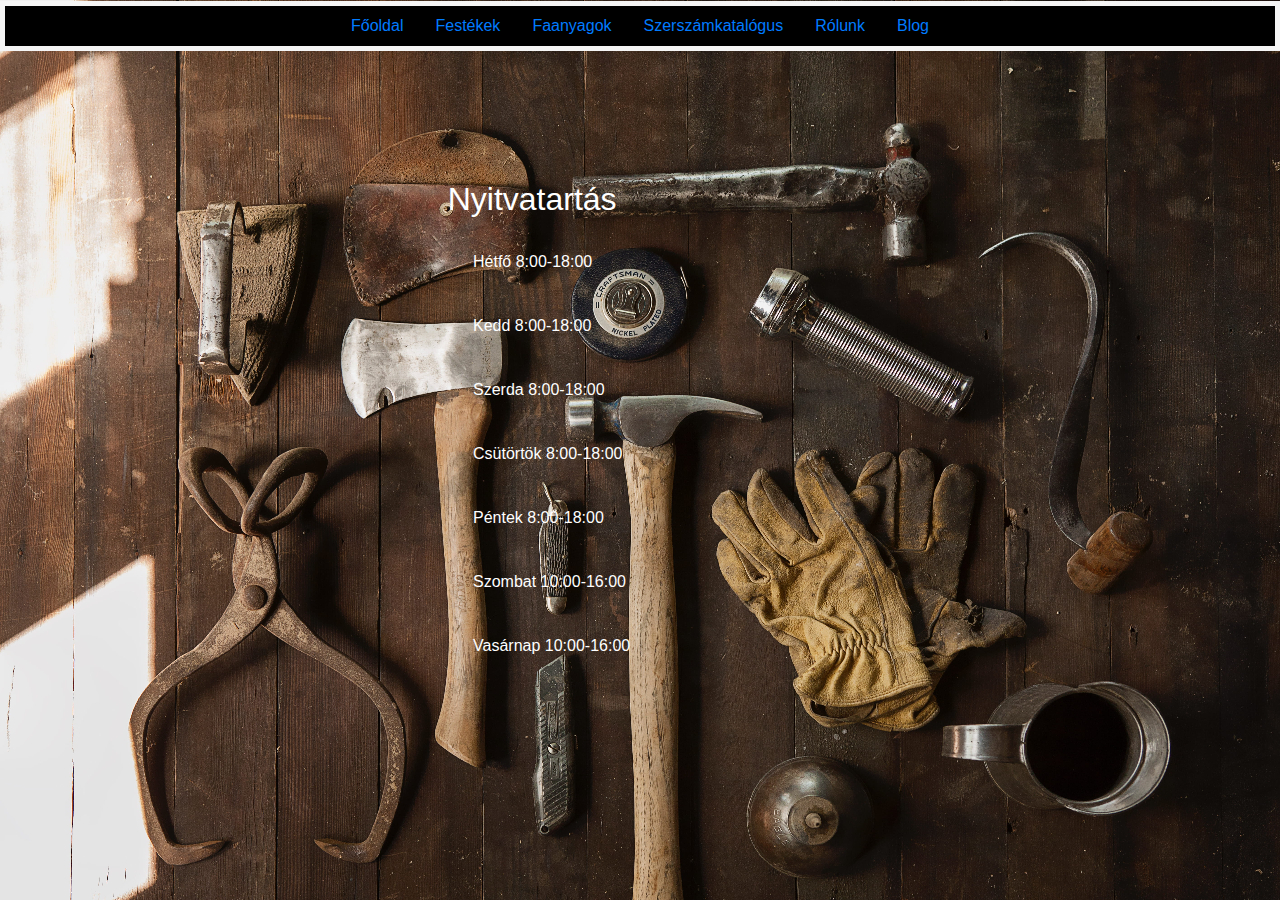
<file: index.html>
<!DOCTYPE html>
<html lang="hu">
<head>
    <meta charset="UTF-8">
    <meta http-equiv="X-UA-Compatible" content="IE=edge">
    <meta name="viewport" content="width=device-width, initial-scale=1.0">
    <link rel="stylesheet" href="bootstrap.min.css">
    <link rel="stylesheet" href="Főoldal.css">
    <title>Főoldal</title>
</head>

<body>


  <ul class="nav justify-content-center">
    <li class="nav-item"><a class="nav-link" href="bükk.html">Főoldal</a></li>
    <li class="nav-item"><a class="nav-link" href="Festekek.html">Festékek</a></li>
    <li class="nav-item"><a class="nav-link" href="faanyagok.html">Faanyagok</a></li>
    <li class="nav-item"><a class="nav-link" href="Szerszamkatalogus.html">Szerszámkatalógus</a></li>
    <li class="nav-item"><a class="nav-link" href="Rólunk.html">Rólunk</a></li>
    <li class="nav-item"><a class="nav-link" href="blog.html">Blog</a></li>
</ul>

<h1 class="Bükk" style="text-align:center">Üdvözlünk az oldalunkon</h1>
<div>
<h2>Nyitvatartás</h2>
<br>
<p>Hétfő 8:00-18:00</p>
<br>
<p>Kedd 8:00-18:00</p>
<br>
<p>Szerda 8:00-18:00</p>
<br>
<p>Csütörtök 8:00-18:00</p>
<br>
<p>Péntek 8:00-18:00</p>
<br>
<p>Szombat 10:00-16:00</p>
<br>
<p>Vasárnap 10:00-16:00</p>

</div>
<br>
<br>




</body>
</html>
</file>
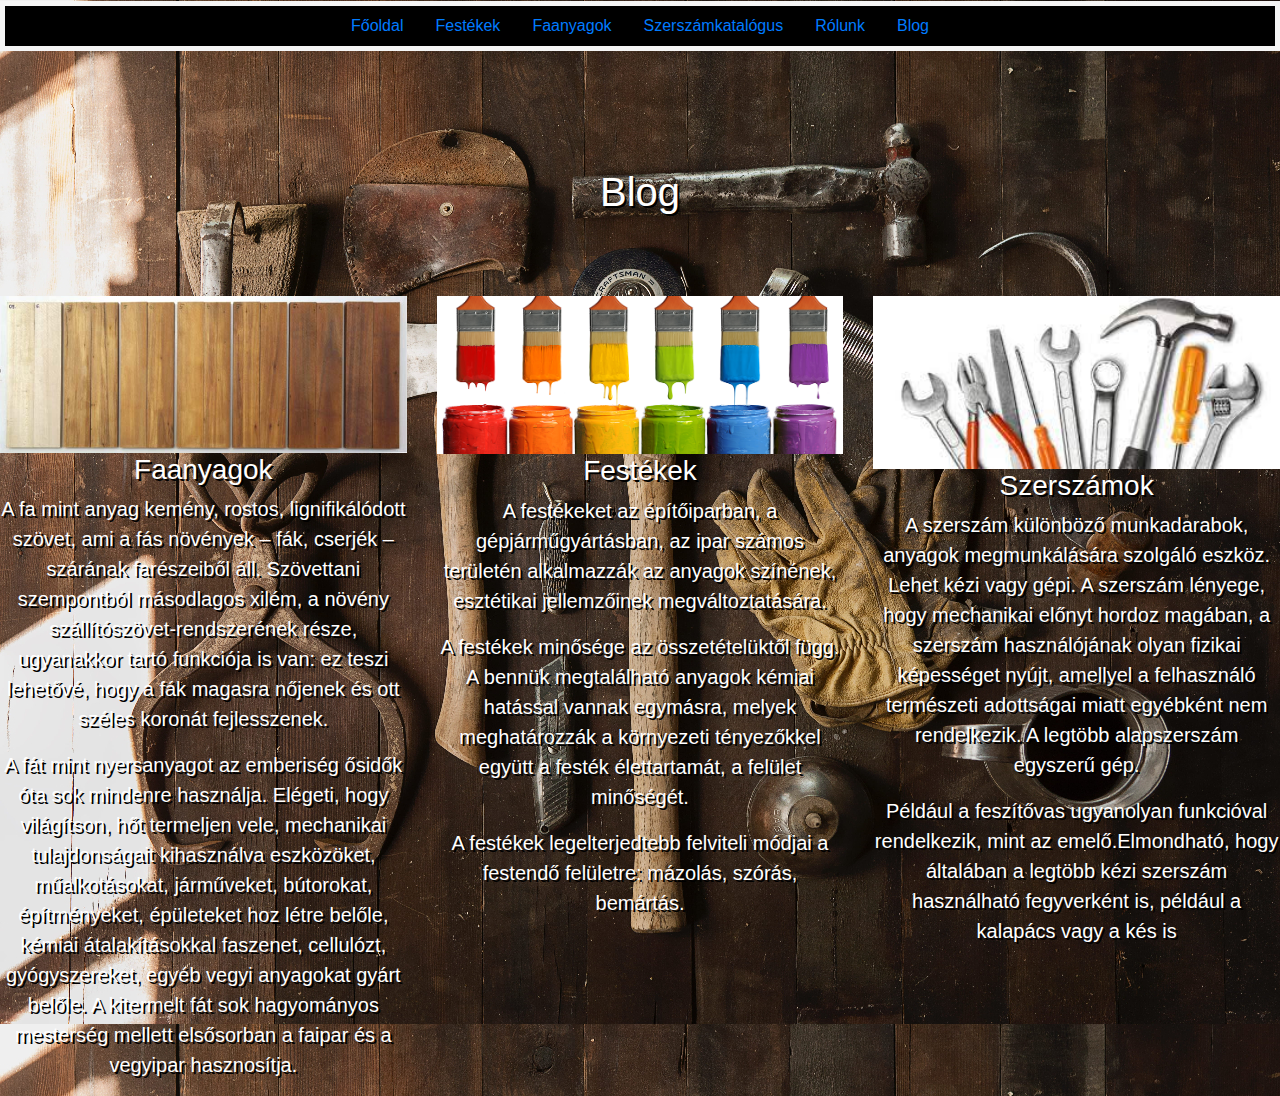
<file: blog.html>
<!DOCTYPE html>
<html lang="hu">
<head>
    <meta charset="UTF-8">
    <meta http-equiv="X-UA-Compatible" content="IE=edge">
    <meta name="viewport" content="width=device-width, initial-scale=1.0">
    <link rel="stylesheet" href="blog.css">
    <link rel="stylesheet" href="bootstrap.min.css">
    <title>Blog</title>
</head>
<body>

    <ul class="nav justify-content-center">
        <li class="nav-item"><a class="nav-link" href="index.html">Főoldal</a></li>
        <li class="nav-item"><a class="nav-link" href="Festekek.html">Festékek</a></li>
        <li class="nav-item"><a class="nav-link" href="faanyagok.html">Faanyagok</a></li>
        <li class="nav-item"><a class="nav-link" href="Szerszamkatalogus.html">Szerszámkatalógus</a></li>
        <li class="nav-item"><a class="nav-link" href="Rólunk.html">Rólunk</a></li>
        <li class="nav-item"><a class="nav-link" href="blog.html">Blog</a></li>
    </ul>
    <br>
    <br>
    <br>
    <br>
    <br>
    <br>
    <br>
    <div class="tartalom">
        <h1>Blog</h1>
        <br>
        <br>
        <br>
        
        
        <div class="row tortenet">
            <div class="col-xl-4 col-lg-4 col-md-4 col-sm-4 col-xs-4">
                <img src="blogfaanyagok.jpg" alt="blogfaanyagok">
                <h3>Faanyagok</h3>
                <p>A fa mint anyag kemény, rostos, lignifikálódott szövet, ami a fás növények – fák, cserjék – szárának farészeiből áll. Szövettani szempontból másodlagos xilém, a növény szállítószövet-rendszerének része, ugyanakkor tartó funkciója is van: ez teszi lehetővé, hogy a fák magasra nőjenek és ott széles koronát fejlesszenek.</p>

                <p>A fát mint nyersanyagot az emberiség ősidők óta sok mindenre használja. Elégeti, hogy világítson, hőt termeljen vele, mechanikai tulajdonságait kihasználva eszközöket, műalkotásokat, járműveket, bútorokat, építményeket, épületeket hoz létre belőle, kémiai átalakításokkal faszenet, cellulózt, gyógyszereket, egyéb vegyi anyagokat gyárt belőle. A kitermelt fát sok hagyományos mesterség mellett elsősorban a faipar és a vegyipar hasznosítja.</p>
            </div>
            <div class="col-xl-4 col-lg-4 col-md-4 col-sm-4 col-xs-4">
                <img src="blogfestékek.png" alt="blogfestékek">
                <h3>Festékek</h3>
                <p>A festékeket az építőiparban, a gépjárműgyártásban, az ipar számos területén alkalmazzák az anyagok színének, esztétikai jellemzőinek megváltoztatására.</p>
                
                <p>A festékek minősége az összetételüktől függ.  A bennük megtalálható anyagok kémiai hatással vannak egymásra, melyek meghatározzák a környezeti tényezőkkel együtt a festék élettartamát, a felület minőségét.</p>

                <p>A festékek legelterjedtebb felviteli módjai a festendő felületre: mázolás, szórás, bemártás.</p>
            </div>
            <div class="col-xl-4 col-lg-4 col-md-4 col-sm-4 col-xs-4">
                <img src="blogszerszámok.jpg" alt="blogszerszámok">
                <h3>Szerszámok</h3>
                <p>A szerszám különböző munkadarabok, anyagok megmunkálására szolgáló eszköz. Lehet kézi vagy gépi. A szerszám lényege, hogy mechanikai előnyt hordoz magában, a szerszám használójának olyan fizikai képességet nyújt, amellyel a felhasználó természeti adottságai miatt egyébként nem rendelkezik. A legtöbb alapszerszám egyszerű gép.</p>
                <p>Például a feszítővas ugyanolyan funkcióval rendelkezik, mint az emelő.Elmondható, hogy általában a legtöbb kézi szerszám használható fegyverként is, például a kalapács vagy a kés is</p>
            </div>
        </div>
    </div>
</body>
</html>
</file>
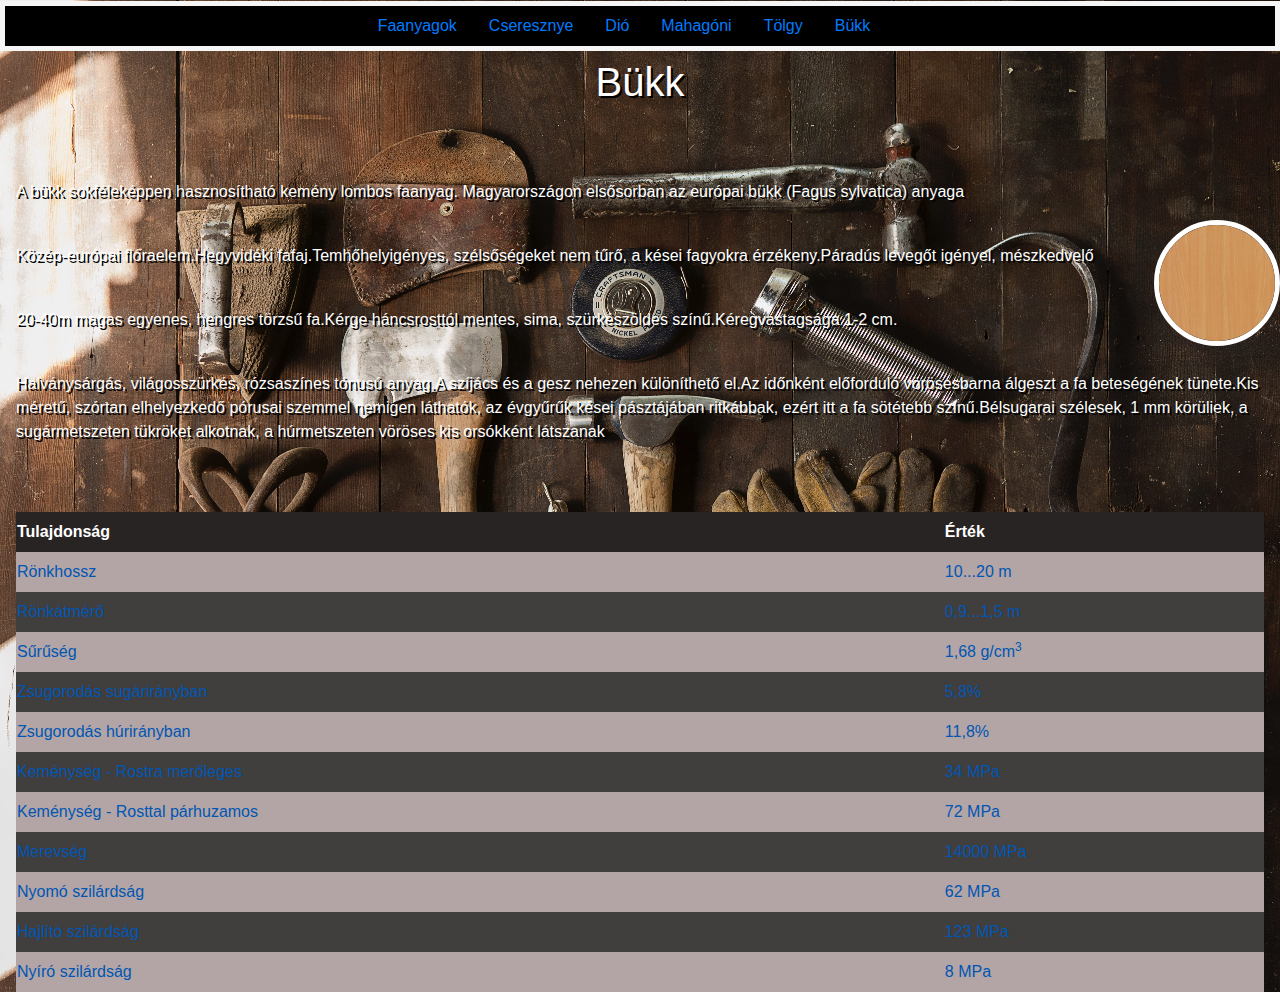
<file: bükk.html>
<!DOCTYPE html>
<html lang="hu">
<head>
    <meta charset="UTF-8">
    <meta http-equiv="X-UA-Compatible" content="IE=edge">
    <meta name="viewport" content="width=device-width, initial-scale=1.0">
    <link rel="stylesheet" href="bootstrap.min.css">
    <link rel="stylesheet" href="Főldal_css.css">
    <title>Főoldal</title>
</head>

<body>


    <ul class="nav justify-content-center">
        <li class="nav-item"><a class="nav-link" href="faanyagok.html">Faanyagok</a></li>
        <li class="nav-item"><a class="nav-link" href="cseresznye.html">Cseresznye</a></li>
        <li class="nav-item"><a class="nav-link" href="dió.html">Dió</a></li>
        <li class="nav-item"><a class="nav-link" href="Mahagóni.html">Mahagóni</a></li>
        <li class="nav-item"><a class="nav-link" href="Tölgy.html">Tölgy</a></li>
        <li class="nav-item"><a class="nav-link" href="bükk.html">Bükk</li>
    </ul>

<h1 class="Bükk" style="text-align:center">Bükk</h1>
<div>
<p>A bükk sokféleképpen hasznosítható kemény lombos faanyag. Magyarországon elsősorban az európai bükk (Fagus sylvatica) anyaga</p>
<img class="bükkfa" src="fa/bükk.jpg" alt="bükk" title="bükk" style="float: right;" width="10%" >
<br>
<p>Közép-európai flóraelem.Hegyvidéki fafaj.Temhőhelyigényes, szélsőségeket nem tűrő, a kései fagyokra érzékeny.Páradús levegőt igényel, mészkedvelő</p>
<br>
<p>20-40m magas egyenes, hengres törzsű fa.Kérge háncsrosttól mentes, sima, szürkészöldes színű.Kéregvastagsága 1-2 cm.</p>
<br>
<p>Halványsárgás, világosszürkés, rózsaszínes tónusú anyag.A szíjács és a gesz nehezen különíthető el.Az időnként előforduló vörösesbarna álgeszt a fa beteségének tünete.Kis méretű, szórtan elhelyezkedő pórusai szemmel nemigen láthatók, az évgyűrűk kései pásztájában ritkábbak, ezért itt a fa sötétebb színű.Bélsugarai szélesek, 1 mm körüliek, a sugármetszeten tükröket alkotnak, a húrmetszeten vöröses kis orsókként látszanak</p>
</div>
<br>
<br>


<table class="szoveg">
    <th>Tulajdonság</th>
    <th>Érték</th>
  </tr>
  <tr>
    <td>Rönkhossz</td>
    <td>10...20 m</td>
  </tr>
  <tr class="második">
    <td>Rönkátmérő</td>
    <td>0,9...1,5 m</td>
  </tr>
  <tr>
    <td>Sűrűség</td>
    <td>1,68 g/cm<sup>3</sup></td>
  </tr>
  <tr class="második">
    <td class="második">Zsugorodás sugárirányban</td>
    <td>5,8%</td>
  </tr>
  <tr>
    <td>Zsugorodás húrirányban</td>
    <td>11,8%</td>
  </tr>
  <tr class="második">
    <td class="második">Keménység - Rostra merőleges</td>
    <td>34 MPa</td>
  </tr>
  <tr>
    <td>Keménység - Rosttal párhuzamos</td>
    <td>72 MPa</td>
  </tr>
  <tr class="második">
    <td class="második">Merevség</td>
    <td>14000 MPa</td>
  </tr>
  <tr>
    <td>Nyomó szilárdság</td>
    <td>62 MPa</td>
  </tr>
  <tr class="második">
    <td class="második">Hajlító szilárdság</td>
    <td>123 MPa</td>
  </tr>
  <tr>
    <td>Nyíró szilárdság</td>
    <td>8 MPa</td>
  </div>
</div>
  </tr>
</table>
</div>


</body>
</html>
</file>
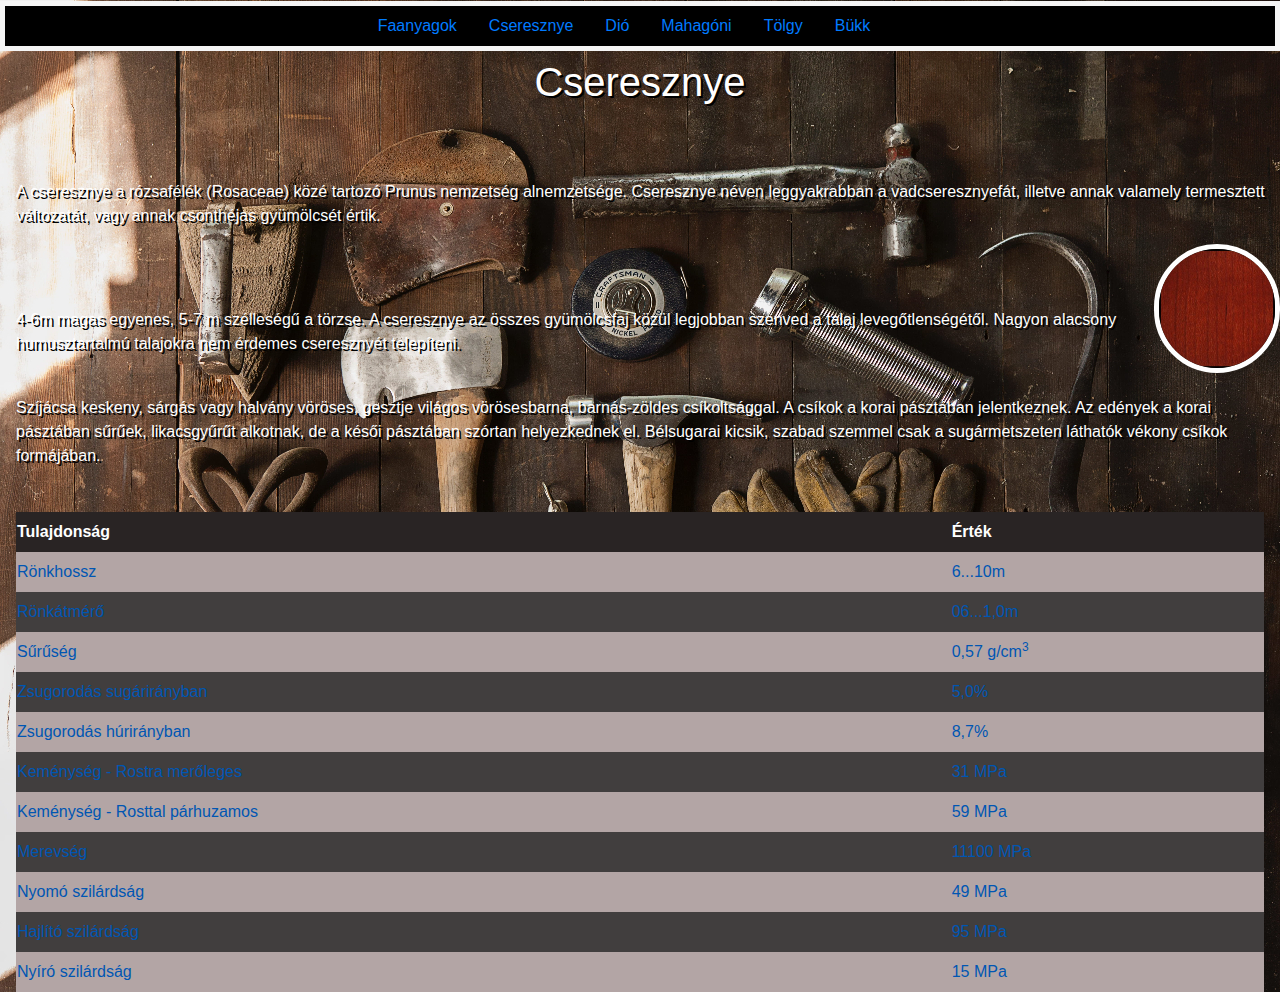
<file: cseresznye.html>
<!DOCTYPE html>
<html lang="hu">
<head>
    <meta charset="UTF-8">
    <meta http-equiv="X-UA-Compatible" content="IE=edge">
    <meta name="viewport" content="width=device-width, initial-scale=1.0">
    <link rel="stylesheet" href="bootstrap.min.css">
    <link rel="stylesheet" href="Főldal_css.css">
    <title>Főoldal</title>
</head>

<body>


  <ul class="nav justify-content-center">
    <li class="nav-item"><a class="nav-link" href="faanyagok.html">Faanyagok</a></li>
    <li class="nav-item"><a class="nav-link" href="cseresznye.html">Cseresznye</a></li>
    <li class="nav-item"><a class="nav-link" href="dió.html">Dió</a></li>
    <li class="nav-item"><a class="nav-link" href="Mahagóni.html">Mahagóni</a></li>
    <li class="nav-item"><a class="nav-link" href="Tölgy.html">Tölgy</a></li>
    <li class="nav-item"><a class="nav-link" href="bükk.html">Bükk</li>
</ul>

<h1 class="Bükk" style="text-align:center">Cseresznye</h1>
<div>
<p>A cseresznye a rózsafélék (Rosaceae) közé tartozó Prunus nemzetség alnemzetsége. Cseresznye néven leggyakrabban a vadcseresznyefát, illetve annak valamely termesztett változatát, vagy annak csonthéjas gyümölcsét értik.</p>
<img class="bükkfa" src="cseresznye.jpg" alt="bükk" title="bükk" style="float: right;" width="10%" >
<br>
<p></p>
<br>
<p>4-6m magas egyenes, 5-7 m szélleségű a törzse. A cseresznye az összes gyümölcsfaj közül legjobban szenved a talaj levegőtlenségétől. Nagyon alacsony humusztartalmú talajokra nem érdemes cseresznyét telepíteni.</p>
<br>
<p>Szíjácsa keskeny, sárgás vagy halvány vöröses, gesztje világos vörösesbarna, barnás-zöldes csíkoltsággal. A csíkok a korai pásztában jelentkeznek. Az edények a korai pásztában sűrűek, likacsgyűrűt alkotnak, de a késői pásztában szórtan helyezkednek el. Bélsugarai kicsik, szabad szemmel csak a sugármetszeten láthatók vékony csíkok formájában.</p>
</div>
<br>
<br>


<table class="szoveg">
    <th>Tulajdonság</th>
    <th>Érték</th>
  </tr>
  <tr>
    <td>Rönkhossz</td>
    <td>6...10m</td>
  </tr>
  <tr class="második">
    <td>Rönkátmérő</td>
    <td>06...1,0m</td>
  </tr>
  <tr>
    <td>Sűrűség</td>
    <td>0,57 g/cm<sup>3</sup></td>
  </tr>
  <tr class="második">
    <td class="második">Zsugorodás sugárirányban</td>
    <td>5,0%</td>
  </tr>
  <tr>
    <td>Zsugorodás húrirányban</td>
    <td>8,7%</td>
  </tr>
  <tr class="második">
    <td class="második">Keménység - Rostra merőleges</td>
    <td>31 MPa</td>
  </tr>
  <tr>
    <td>Keménység - Rosttal párhuzamos</td>
    <td>59 MPa</td>
  </tr>
  <tr class="második">
    <td class="második">Merevség</td>
    <td>11100 MPa</td>
  </tr>
  <tr>
    <td>Nyomó szilárdság</td>
    <td>49 MPa</td>
  </tr>
  <tr class="második">
    <td class="második">Hajlító szilárdság</td>
    <td>95 MPa</td>
  </tr>
  <tr>
    <td>Nyíró szilárdság</td>
    <td>15 MPa</td>
  </div>
</div>
  </tr>
</table>
</div>


</body>
</html>
</file>
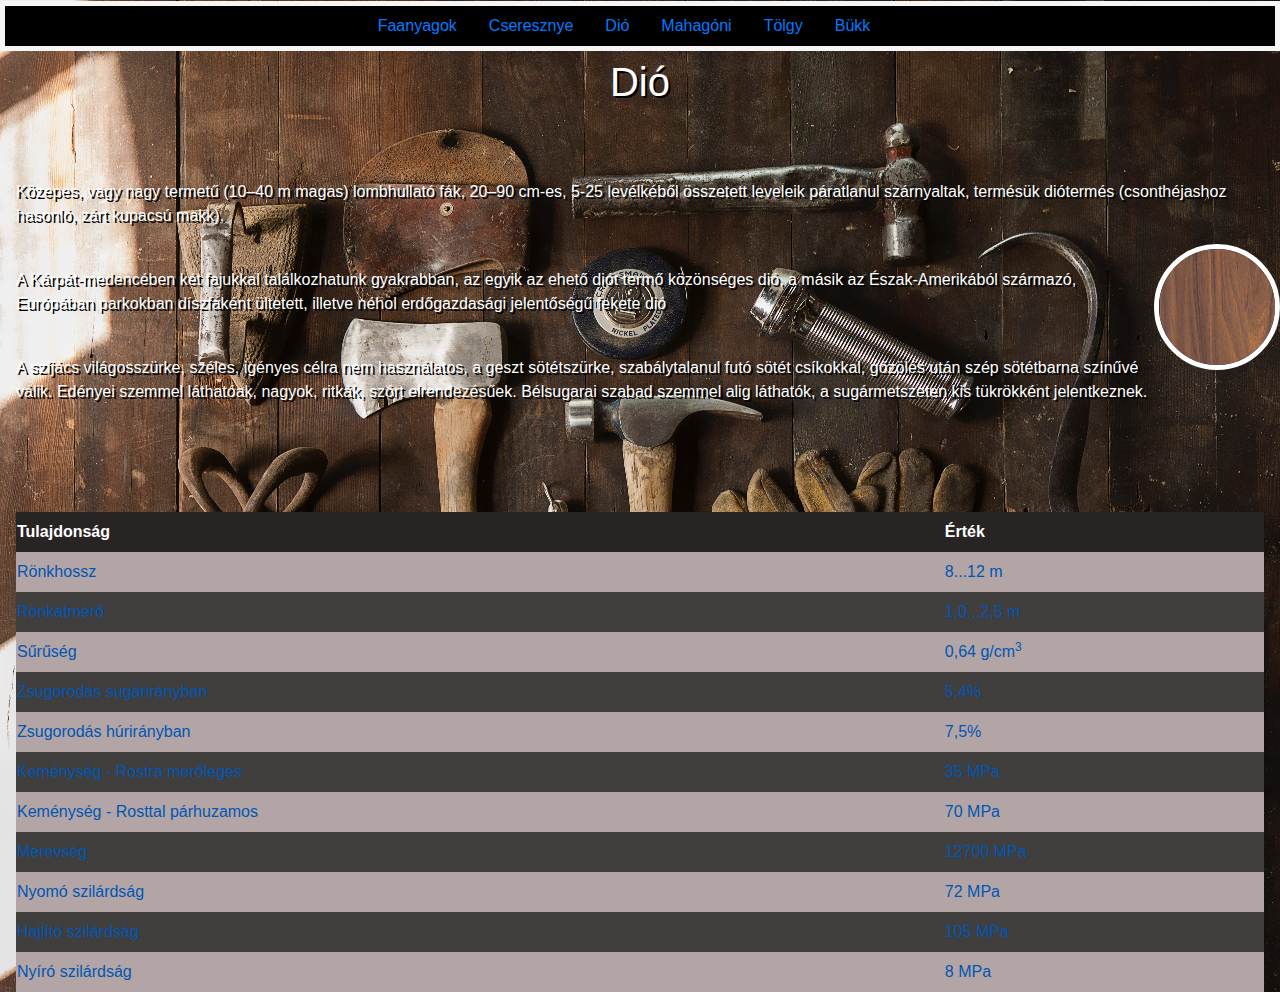
<file: dió.html>
<!DOCTYPE html>
<html lang="hu">
<head>
    <meta charset="UTF-8">
    <meta http-equiv="X-UA-Compatible" content="IE=edge">
    <meta name="viewport" content="width=device-width, initial-scale=1.0">
    <link rel="stylesheet" href="bootstrap.min.css">
    <link rel="stylesheet" href="Főldal_css.css">
    <title>Főoldal</title>
</head>

<body>


  <ul class="nav justify-content-center">
    <li class="nav-item"><a class="nav-link" href="faanyagok.html">Faanyagok</a></li>
    <li class="nav-item"><a class="nav-link" href="cseresznye.html">Cseresznye</a></li>
    <li class="nav-item"><a class="nav-link" href="dió.html">Dió</a></li>
    <li class="nav-item"><a class="nav-link" href="Mahagóni.html">Mahagóni</a></li>
    <li class="nav-item"><a class="nav-link" href="Tölgy.html">Tölgy</a></li>
    <li class="nav-item"><a class="nav-link" href="bükk.html">Bükk</li>
</ul>

<h1 class="Bükk" style="text-align:center">Dió</h1>
<div>
<p>Közepes, vagy nagy termetű (10–40 m magas) lombhullató fák, 20–90 cm-es, 5-25 levélkéből összetett leveleik páratlanul szárnyaltak, termésük diótermés (csonthéjashoz hasonló, zárt kupacsú makk).</p>
<img class="bükkfa" src="dió.jpg" alt="bükk" title="bükk" style="float: right;" width="10%" >
<br>
<p>A Kárpát-medencében két fajukkal találkozhatunk gyakrabban, az egyik az ehető diót termő közönséges dió, a másik az Észak-Amerikából származó, Európában parkokban díszfaként ültetett, illetve néhol erdőgazdasági jelentőségű fekete dió</p>
<br>
<p>A szíjács világosszürke, széles, igényes célra nem használatos, a geszt sötétszürke, szabálytalanul futó sötét csíkokkal, gőzölés után szép sötétbarna színűvé válik. Edényei szemmel láthatóak, nagyok, ritkák, szórt elrendezésűek. Bélsugarai szabad szemmel alig láthatók, a sugármetszeten kis tükrökként jelentkeznek.</p>
</div>
<br>
<br>

<table class="szoveg">
    <th>Tulajdonság</th>
    <th>Érték</th>
  </tr>
  <tr>
    <td>Rönkhossz</td>
    <td>8...12 m</td>
  </tr>
  <tr class="második">
    <td>Rönkátmérő</td>
    <td>1,0...2,5 m</td>
  </tr>
  <tr>
    <td>Sűrűség</td>
    <td>0,64 g/cm<sup>3</sup></td>
  </tr>
  <tr class="második">
    <td class="második">Zsugorodás sugárirányban</td>
    <td>5,4%</td>
  </tr>
  <tr>
    <td>Zsugorodás húrirányban</td>
    <td>7,5%</td>
  </tr>
  <tr class="második">
    <td class="második">Keménység - Rostra merőleges</td>
    <td>35 MPa</td>
  </tr>
  <tr>
    <td>Keménység - Rosttal párhuzamos</td>
    <td>70 MPa</td>
  </tr>
  <tr class="második">
    <td class="második">Merevség</td>
    <td>12700 MPa</td>
  </tr>
  <tr>
    <td>Nyomó szilárdság</td>
    <td>72 MPa</td>
  </tr>
  <tr class="második">
    <td class="második">Hajlító szilárdság</td>
    <td>105 MPa</td>
  </tr>
  <tr>
    <td>Nyíró szilárdság</td>
    <td>8 MPa</td>
  </div>
</div>
  </tr>
</table>
</div>


</body>
</html>
</file>
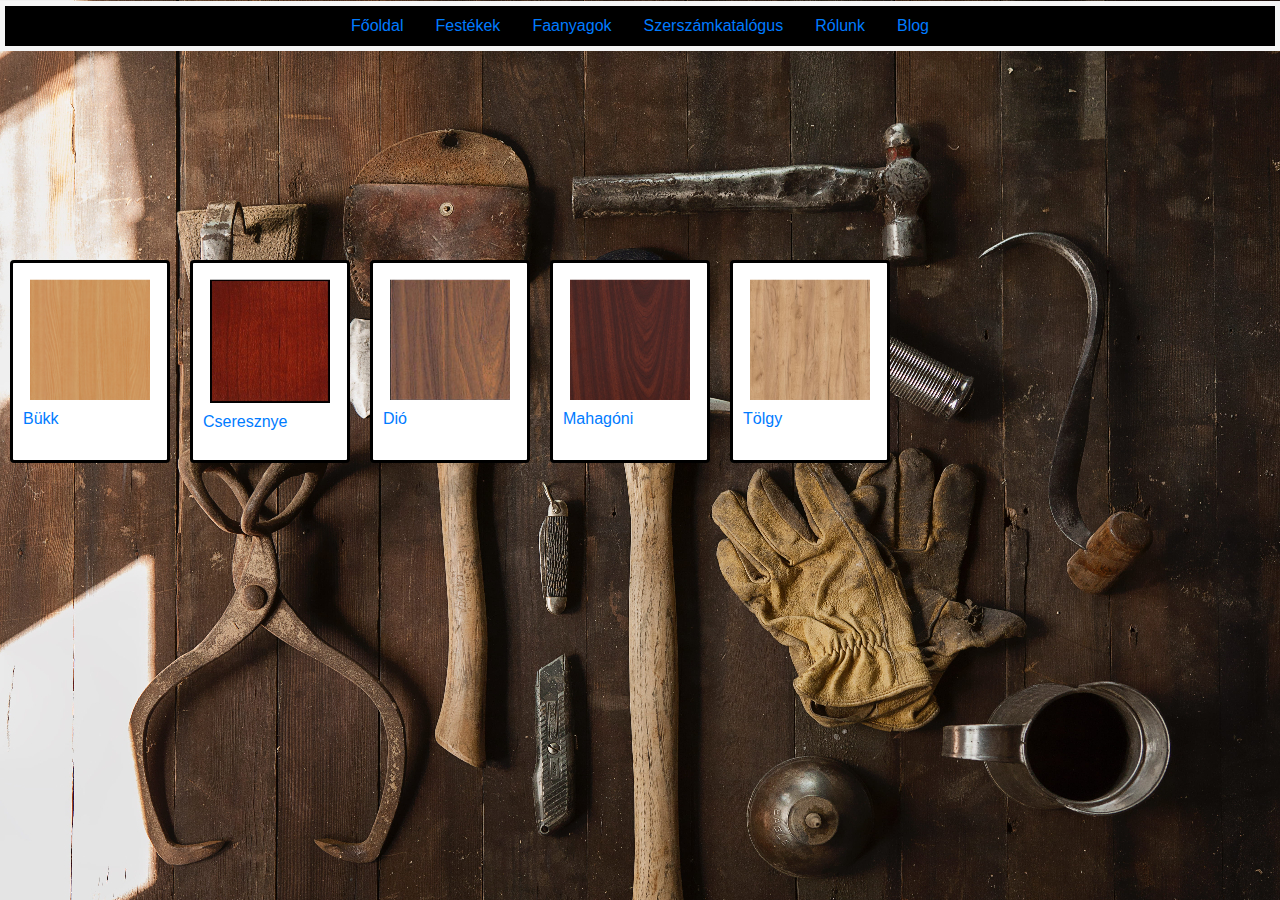
<file: faanyagok.html>
<!DOCTYPE html>
<html lang="hu">
<head>
    <meta charset="UTF-8">
    <meta http-equiv="X-UA-Compatible" content="IE=edge">
    <meta name="viewport" content="width=device-width, initial-scale=1.0">
    <link rel="stylesheet" href="bootstrap.min.css">
    <link rel="stylesheet" href="faanyagok.css">
    <title>Faanyagok</title>
</head>
<body>
    
    <ul class="nav justify-content-center">
        <li class="nav-item"><a class="nav-link" href="index.html">Főoldal</a></li>
        <li class="nav-item"><a class="nav-link" href="Festekek.html">Festékek</a></li>
        <li class="nav-item"><a class="nav-link" href="faanyagok.html">Faanyagok</a></li>
        <li class="nav-item"><a class="nav-link" href="Szerszamkatalogus.html">Szerszámkatalógus</a></li>
        <li class="nav-item"><a class="nav-link" href="Rólunk.html">Rólunk</a></li>
        <li class="nav-item"><a class="nav-link" href="blog.html">Blog</a></li>
    </ul>
    <br>
    <br>
    <br>
    <br>
    <main class="container">
        <article class="row">
            <div  class="card" style="width: 10rem;" >
                <img  class="card-img-top" class="elso" src="fa/bükk.jpg" alt="bükkfa">
                <p class="egy"><a href="bükk.html">Bükk</a></p>
            </div>
            <div  class="card" style="width: 10rem;" >
                <img  class="card-img-top" class="masodik" src="cseresznye.jpg" alt="cseresznye">
                <p class="ketto"><a href="cseresznye.html">Cseresznye</a></p>
            </div>
            <div  class="card" style="width: 10rem;" >
                <img  class="card-img-top" class="harmadik" src="dió.jpg" alt="dió">
                <p class="harom"><a href="dió.html">Dió</a></p>
            </div>
            <div  class="card" style="width: 10rem;" > 
                <img  class="card-img-top" class="negyedik" src="mahagóni.jpg" alt="mahagóni">
                <p class="negy"><a href="Mahagóni.html">Mahagóni</a></p>
            </div>  
            <div  class="card" style="width: 10rem;" >
                <img  class="card-img-top" class="ötödik" src="tölgy.jpg" alt="tölgy">
                <p class="ot"><a href="Tölgy.html">Tölgy</a></p>
            </div>
    
    </article>
    </main>
    

</body>
</html>
</file>
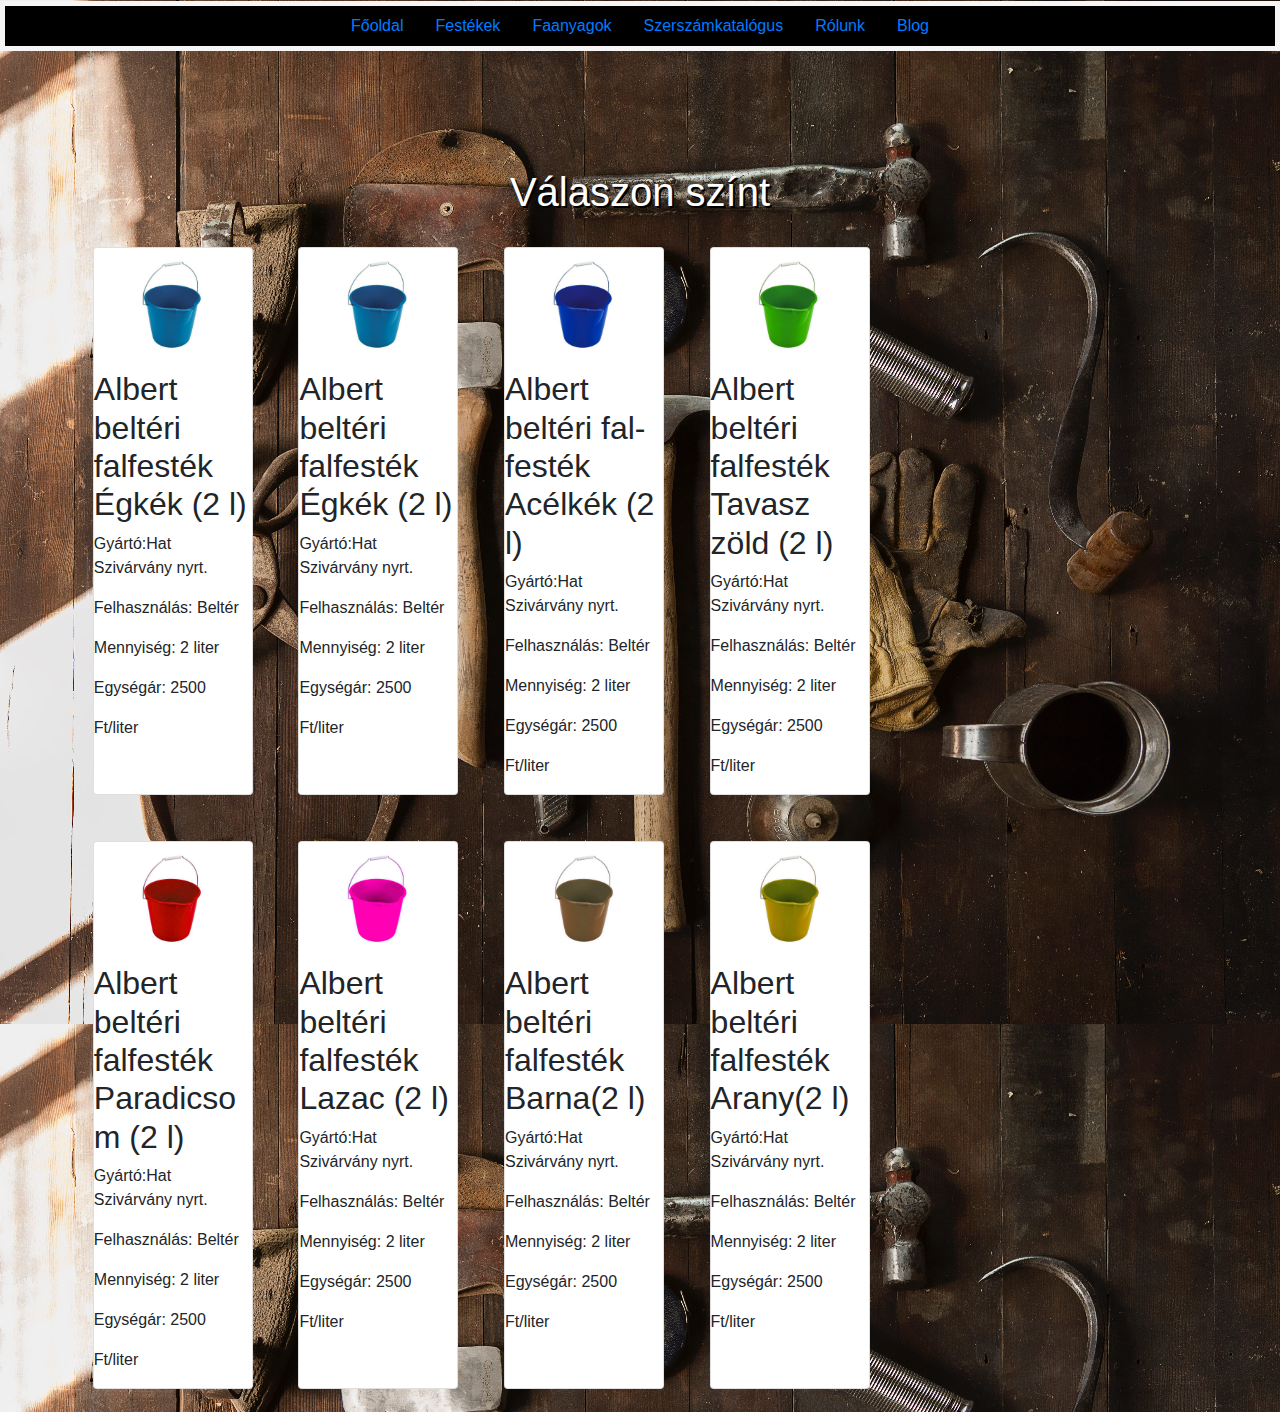
<file: Festekek.html>
<!DOCTYPE html>
<html lang="hu">
<head>
    <meta charset="UTF-8">
    <meta http-equiv="X-UA-Compatible" content="IE=edge">
    <meta name="viewport" content="width=device-width, initial-scale=1.0">
    <link rel="stylesheet" href="bootstrap.min.css">
    <link rel="stylesheet" href="festekek.css">
    <title>Festékek</title>
</head>
<body>

    <ul class="nav justify-content-center">
        <li class="nav-item"><a class="nav-link" href="index.html">Főoldal</a></li>
        <li class="nav-item"><a class="nav-link" href="Festekek.html">Festékek</a></li>
        <li class="nav-item"><a class="nav-link" href="faanyagok.html">Faanyagok</a></li>
        <li class="nav-item"><a class="nav-link" href="Szerszamkatalogus.html">Szerszámkatalógus</a></li>
        <li class="nav-item"><a class="nav-link" href="Rólunk.html">Rólunk</a></li>
        <li class="nav-item"><a class="nav-link" href="blog.html">Blog</a></li>
    </ul>
    <br>
    <br>
    <br>
    <br>
    <br>
    <br>
    <br>
    <h1>Válaszon színt</h1>
<main class="container">
    <article class="row">     
    <div class="card" style="width: 10rem;" class="egy">
        <img class="card-img-top" src="fa/égkék.jpg" alt="égkék" >
        <h2> Albert beltéri 
            <br>
            falfesték Égkék (2 l)</h2>
        <p>Gyártó:Hat Szivárvány nyrt.</p>
        <p>Felhasználás: Beltér</p>
        <p>Mennyiség: 2 liter</p>
        <p>Egységár: 2500</p>
        <p>Ft/liter</p>
   </div>
   <div class="card" style="width: 10rem;" class="ketto">
       <img class="card-img-top" src="fa/égkék.jpg" alt="égkék">
        <h2> Albert beltéri 
            <br>
            falfesték Égkék (2 l)</h2>
        <p>Gyártó:Hat Szivárvány nyrt.</p>
        <p>Felhasználás: Beltér</p>
        <p>Mennyiség: 2 liter</p>
        <p>Egységár: 2500</p>
        <p>Ft/liter</p>
    </div>  
    <div class="card" style="width: 10rem;" class="harom">
        <img class="card-img-top" src="fa/acélkék.jpg" alt="acélkék">
        <h2> Albert beltéri fal-
            <br>
            festék Acélkék (2 l)</h2>
        <p>Gyártó:Hat Szivárvány nyrt.</p>
        <p>Felhasználás: Beltér</p>
        <p>Mennyiség: 2 liter</p>
        <p>Egységár: 2500</p>
        <p>Ft/liter</p>
    </div>  
    <div class="card" style="width: 10rem;" class="negy">
        <img class="card-img-top" src="fa/tavasz.jpg" alt="tavasz">
        <h2> Albert beltéri 
            <br>
            falfesték Tavasz zöld (2 l)</h2>
        <p>Gyártó:Hat Szivárvány nyrt.</p>
        <p>Felhasználás: Beltér</p>
        <p>Mennyiség: 2 liter</p>
        <p>Egységár: 2500</p>
        <p>Ft/liter</p>
    </div>
</article>    
</main>
<main class="container">
    <article class="row">    
    <div class="card" style="width: 10rem;" class="egy">
        <img class="card-img-top" src="fa/paradicsom.jpg" alt="paradicsom">
        <h2> Albert beltéri falfesték 
            <br>
           Paradicsom (2 l)</h2>
        <p>Gyártó:Hat Szivárvány nyrt.</p>
        <p>Felhasználás: Beltér</p>
        <p>Mennyiség: 2 liter</p>
        <p>Egységár: 2500</p>
        <p>Ft/liter</p>
    </div>  
    <div class="card" style="width: 10rem;" class="ketto">
        <img class="card-img-top" src="fa/lazac.jpg" alt="lazac">
        <h2> Albert beltéri 
            <br>
            falfesték Lazac (2 l)</h2>
        <p>Gyártó:Hat Szivárvány nyrt.</p>
        <p>Felhasználás: Beltér</p>
        <p>Mennyiség: 2 liter</p>
        <p>Egységár: 2500</p>
        <p>Ft/liter</p>
    </div>  
    <div class="card" style="width: 10rem;" class="harom">
        <img class="card-img-top" src="fa/barna.jpg" alt="barna">
        <h2> Albert beltéri 
            <br>
            falfesték Barna(2 l)</h2>
        <p>Gyártó:Hat Szivárvány nyrt.</p>
        <p>Felhasználás: Beltér</p>
        <p>Mennyiség: 2 liter</p>
        <p>Egységár: 2500</p>
        <p>Ft/liter</p>
    </div>  
    <div class="card" style="width: 10rem;" class="negy">
        <img class="card-img-top" src="fa/arany.jpg" alt="arany">
        <h2> Albert beltéri 
            <br>
            falfesték Arany(2 l)</h2>
        <p>Gyártó:Hat Szivárvány nyrt.</p>
        <p>Felhasználás: Beltér</p>
        <p>Mennyiség: 2 liter</p>
        <p>Egységár: 2500</p>
        <p>Ft/liter</p>
    </div>  
</article>
</main>





</body>
</html>
</file>
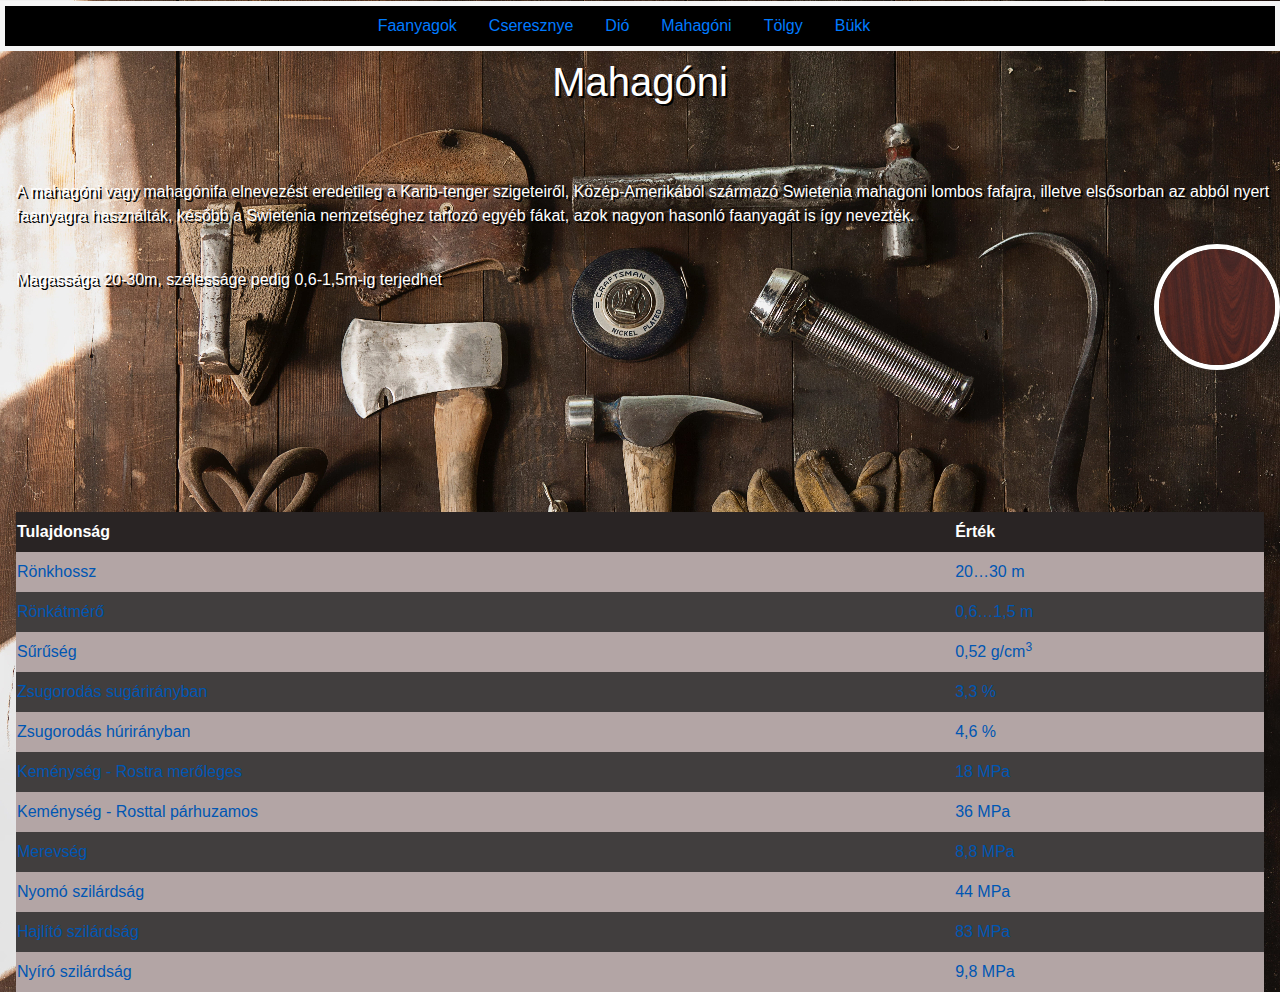
<file: Mahagóni.html>
<!DOCTYPE html>
<html lang="hu">
<head>
    <meta charset="UTF-8">
    <meta http-equiv="X-UA-Compatible" content="IE=edge">
    <meta name="viewport" content="width=device-width, initial-scale=1.0">
    <link rel="stylesheet" href="bootstrap.min.css">
    <link rel="stylesheet" href="Főldal_css.css">
    <title>Főoldal</title>
</head>

<body>


  <ul class="nav justify-content-center">
    <li class="nav-item"><a class="nav-link" href="faanyagok.html">Faanyagok</a></li>
    <li class="nav-item"><a class="nav-link" href="cseresznye.html">Cseresznye</a></li>
    <li class="nav-item"><a class="nav-link" href="dió.html">Dió</a></li>
    <li class="nav-item"><a class="nav-link" href="Mahagóni.html">Mahagóni</a></li>
    <li class="nav-item"><a class="nav-link" href="Tölgy.html">Tölgy</a></li>
    <li class="nav-item"><a class="nav-link" href="bükk.html">Bükk</li>
</ul>

<h1 class="Bükk" style="text-align:center">Mahagóni</h1>
<div>
<p>A mahagóni vagy mahagónifa elnevezést eredetileg a Karib-tenger szigeteiről, Közép-Amerikából származó Swietenia mahagoni lombos fafajra, illetve elsősorban az abból nyert faanyagra használták, később a Swietenia nemzetséghez tartozó egyéb fákat, azok nagyon hasonló faanyagát is így nevezték.</p>
<img class="bükkfa" src="mahagóni.jpg" alt="mahagóni" title="mahagóni" style="float: right;" width="10%" >
<br>
<p>Magassága 20-30m, szélesságe pedig 0,6-1,5m-ig terjedhet</p>
<br>

</div>
<br>
<br>


<table class="szoveg">
    <th>Tulajdonság</th>
    <th>Érték</th>
  </tr>
  <tr>
    <td>Rönkhossz</td>
    <td>20…30 m</td>
  </tr>
  <tr class="második">
    <td>Rönkátmérő</td>
    <td>0,6…1,5 m</td>
  </tr>
  <tr>
    <td>Sűrűség</td>
    <td>0,52 g/cm<sup>3</sup></td>
  </tr>
  <tr class="második">
    <td class="második">Zsugorodás sugárirányban</td>
    <td>3,3 %</td>
  </tr>
  <tr>
    <td>Zsugorodás húrirányban</td>
    <td>4,6 %</td>
  </tr>
  <tr class="második">
    <td class="második">Keménység - Rostra merőleges</td>
    <td>18 MPa</td>
  </tr>
  <tr>
    <td>Keménység - Rosttal párhuzamos</td>
    <td>36 MPa</td>
  </tr>
  <tr class="második">
    <td class="második">Merevség</td>
    <td>8,8 MPa</td>
  </tr>
  <tr>
    <td>Nyomó szilárdság</td>
    <td>44 MPa</td>
  </tr>
  <tr class="második">
    <td class="második">Hajlító szilárdság</td>
    <td>83 MPa</td>
  </tr>
  <tr>
    <td>Nyíró szilárdság</td>
    <td>9,8 MPa</td>
  </div>
</div>
  </tr>
</table>
</div>


</body>
</html>
</file>
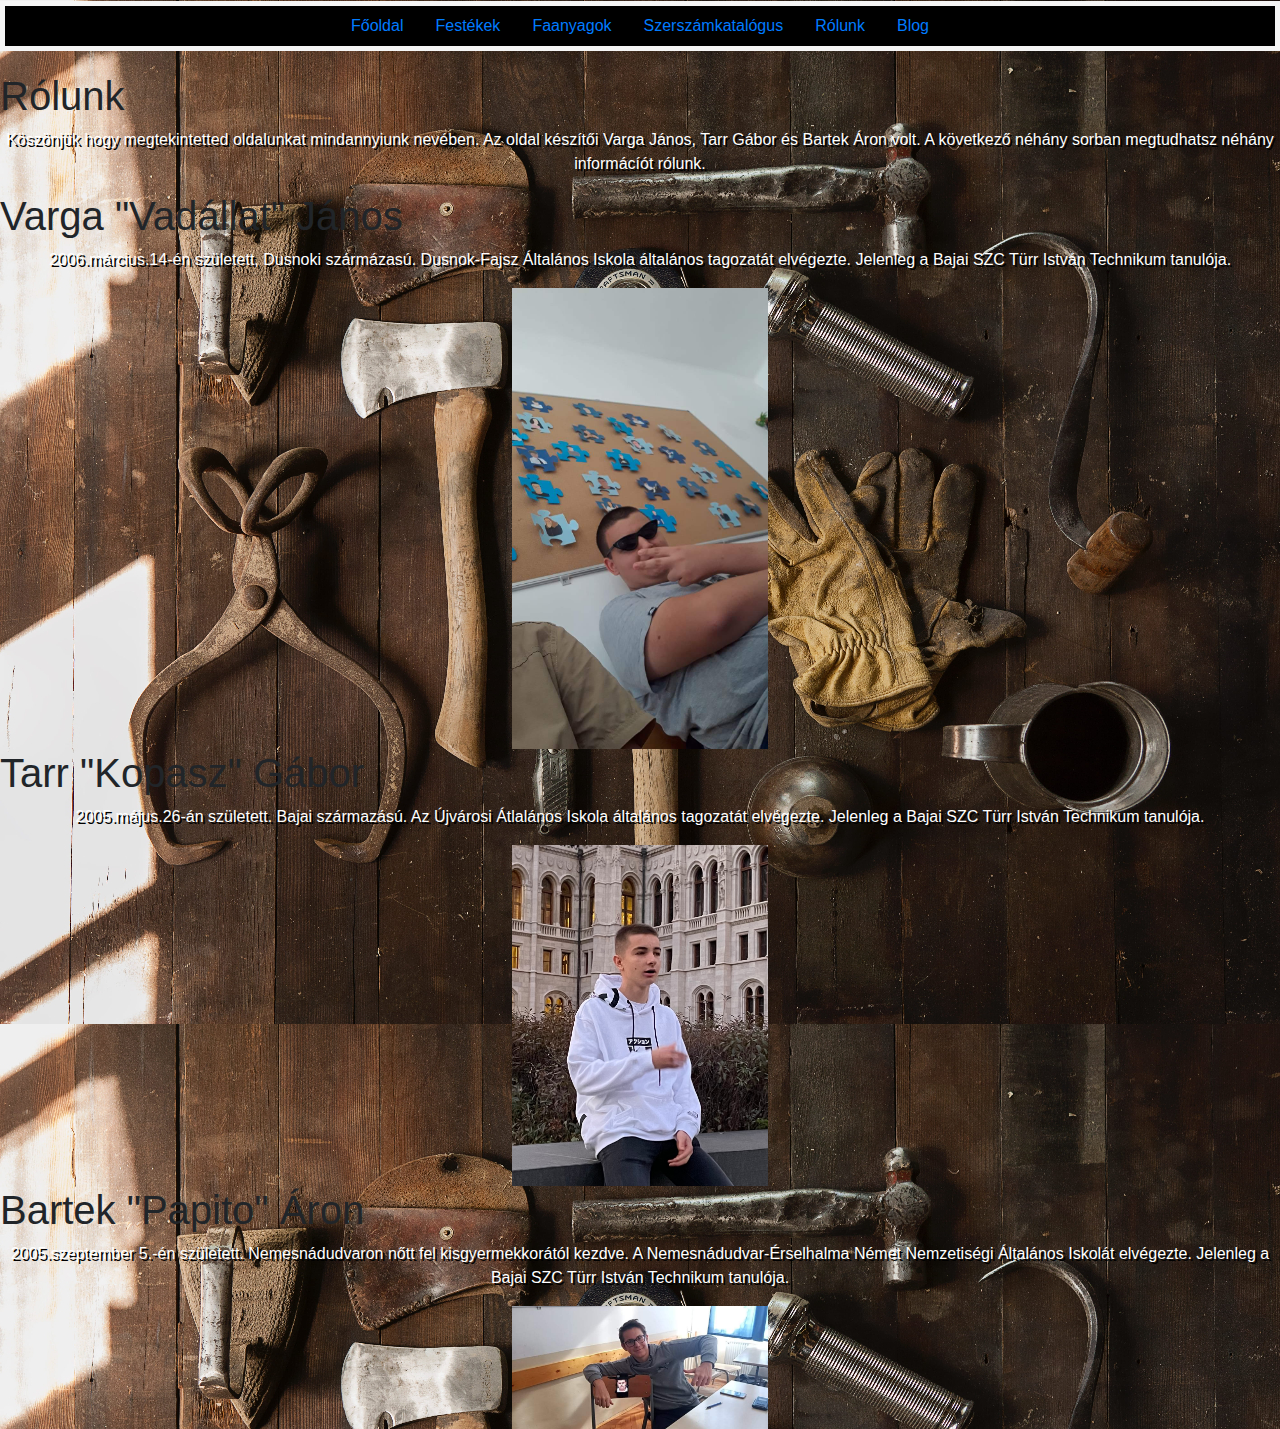
<file: Rólunk.html>
<!DOCTYPE html>
<html lang="hu">
<head>
    <meta charset="UTF-8">
    <meta http-equiv="X-UA-Compatible" content="IE=edge">
    <meta name="viewport" content="width=device-width, initial-scale=1.0">
    <link rel="stylesheet" href="bootstrap.min.css">
    <link rel="stylesheet" href="Rólunk.css">
    <title>Rólunk</title>
</head>
<body>
    <ul class="nav justify-content-center">
        <li class="nav-item"><a class="nav-link" href="index.html">Főoldal</a></li>
        <li class="nav-item"><a class="nav-link" href="Festekek.html">Festékek</a></li>
        <li class="nav-item"><a class="nav-link" href="faanyagok.html">Faanyagok</a></li>
        <li class="nav-item"><a class="nav-link" href="Szerszamkatalogus.html">Szerszámkatalógus</a></li>
        <li class="nav-item"><a class="nav-link" href="Rólunk.html">Rólunk</a></li>
        <li class="nav-item"><a class="nav-link" href="blog.html">Blog</a></li>
    </ul>
    <br>
    <br>
    <br>
    <div>
        <h1>Rólunk</h1>
        <p>Köszönjük hogy megtekintetted oldalunkat mindannyiunk nevében. Az oldal készítői Varga János, Tarr Gábor és Bartek Áron volt. A következő néhány sorban megtudhatsz néhány informácíót rólunk.</p>
    </div>
    <div>
        <h1>Varga "Vadállat" János</h1>
        <p>2006.március.14-én született, Dusnoki szármázasú. Dusnok-Fajsz Általános Iskola általános tagozatát elvégezte. Jelenleg a 
        Bajai SZC Türr István Technikum tanulója. </p>
        <img src="received_157609656462644.jpeg" alt="Jani" class="center1">
    </div>
   
    <div>
        <h1>Tarr "Kopasz" Gábor</h1>
        <p>2005.május.26-án született. Bajai származású. Az Újvárosi Átlalános Iskola általános tagozatát elvégezte. Jelenleg a Bajai SZC Türr István Technikum tanulója.</p>
        <img src="IMG_8498.jpg" alt="Tari" class="center2">
    </div>

    <div>
        <h1>Bartek "Papito" Áron</h1>
        <p>2005.szeptember 5.-én született. Nemesnádudvaron nőtt fel kisgyermekkorától kezdve. A Nemesnádudvar-Érselhalma Német Nemzetiségi Általános Iskolát elvégezte. Jelenleg a Bajai SZC Türr István Technikum tanulója. </p>
        <img src="received_1168709103869508.jpeg" alt="Ári" class="center3">
    </div>
        
</body>
</html>
</file>
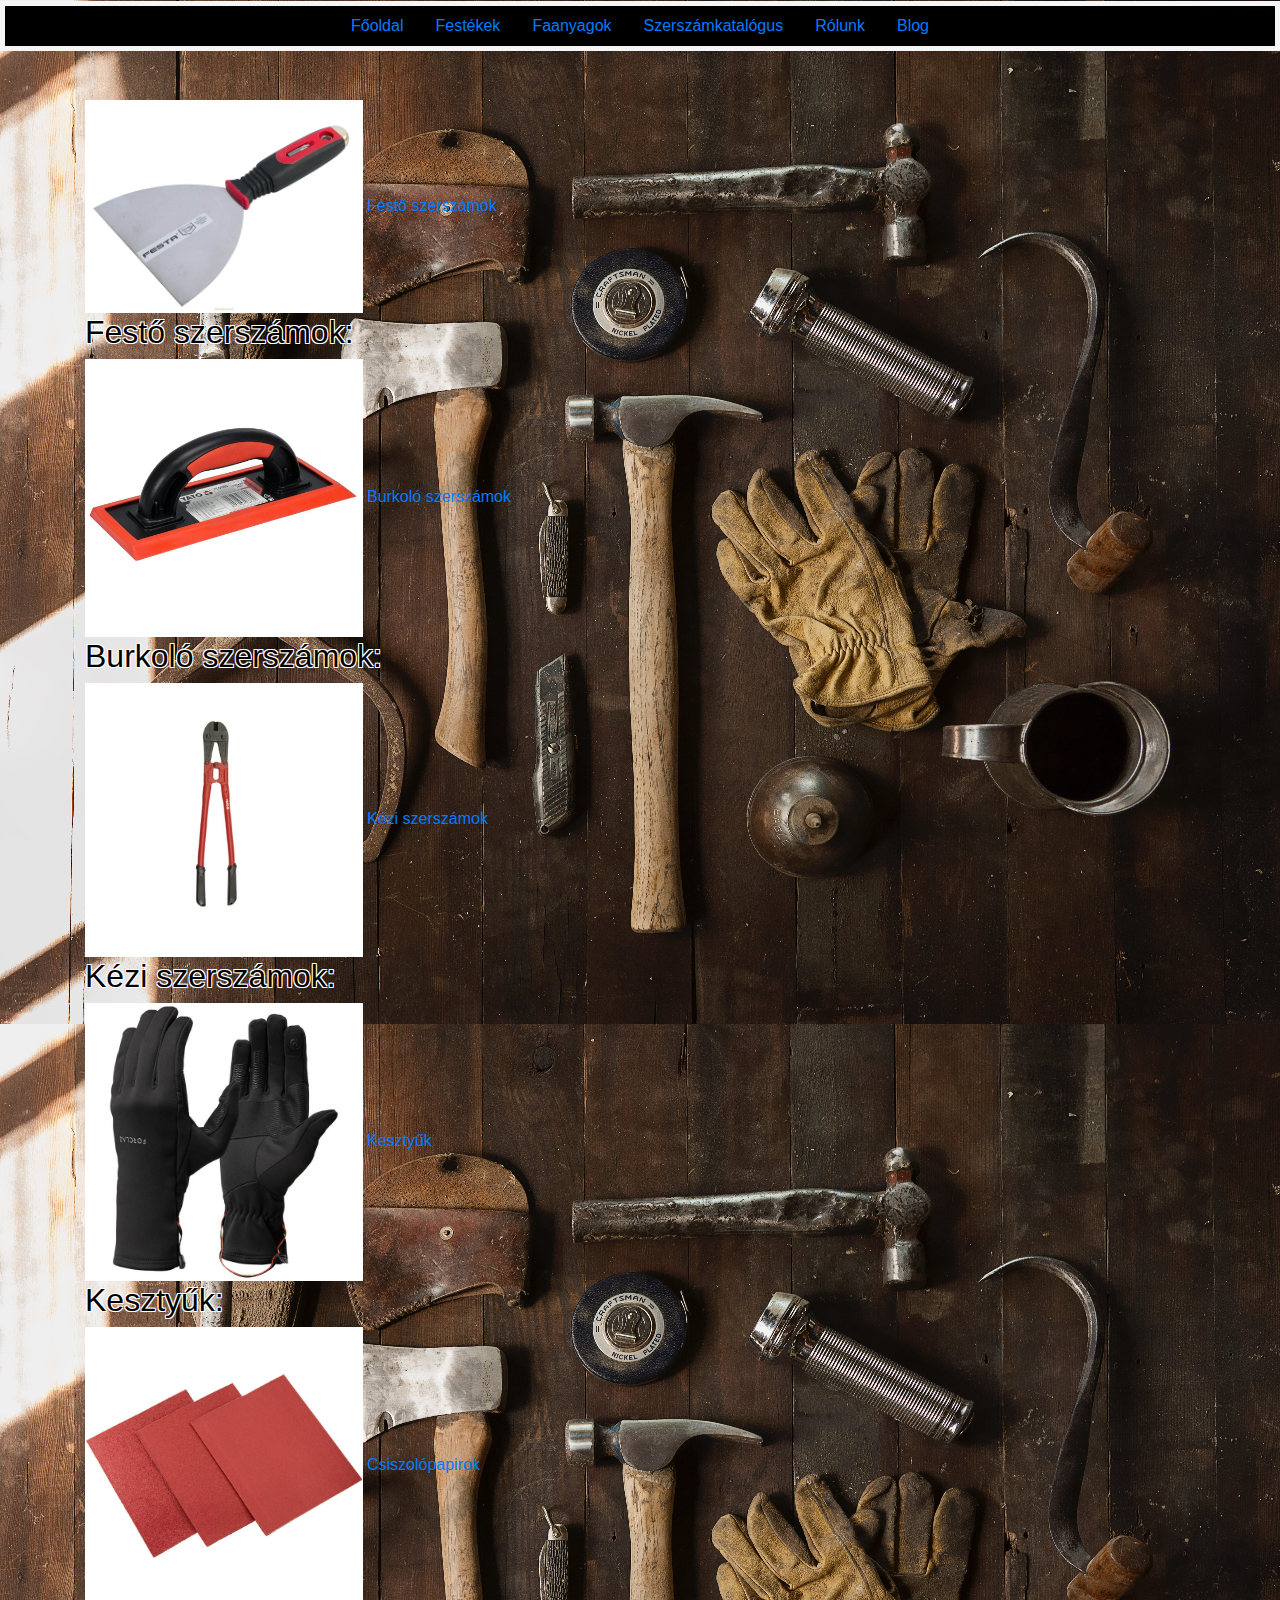
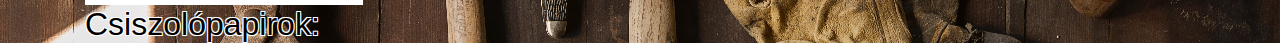
<file: Szerszamkatalogus.html>
<!DOCTYPE html>
<html lang="hu">
<head>
    <meta charset="UTF-8">
    <meta http-equiv="X-UA-Compatible" content="IE=edge">
    <meta name="viewport" content="width=device-width, initial-scale=1.0">
    <link rel="stylesheet" href="bootstrap.min.css">
    <link rel="stylesheet" href="Szerszámok.css">
    <title>Szerszámkatalógus</title>
</head>
<body>

    <ul class="nav justify-content-center">
        <li class="nav-item"><a class="nav-link" href="index.html">Főoldal</a></li>
        <li class="nav-item"><a class="nav-link" href="Festekek.html">Festékek</a></li>
        <li class="nav-item"><a class="nav-link" href="faanyagok.html">Faanyagok</a></li>
        <li class="nav-item"><a class="nav-link" href="Szerszamkatalogus.html">Szerszámkatalógus</a></li>
        <li class="nav-item"><a class="nav-link" href="Rólunk.html">Rólunk</a></li>
        <li class="nav-item"><a class="nav-link" href="blog.html">Blog</a></li>
    </ul>
        
        <div class="container">  
            <img src="fa/festoszerszam.jpg">
            <a class="link" href="https://onlinefestekbolt.hu/termekkategoria/szerszamok/festoszerszamok/">Festő szerszámok</a>
            <h2>Festő szerszámok:</h2>
        </div>
   


        <div class="container">
            
            <img src="fa/burkoloszerszam.jpg"> 
            <a class="link" href="https://onlinefestekbolt.hu/termekkategoria/szerszamok/burkolo-szerszamok/">Burkoló szerszámok</a>
            <h2>Burkoló szerszámok:</h2>
        </div>



        <div class="container">
            
            <img src="fa/keziszerszamú.jpg">
            <a  class="link" href="https://onlinefestekbolt.hu/termekkategoria/szerszamok/keziszerszamok/">Kézi szerszámok</a>
            <h2>Kézi szerszámok:</h2>
        </div>


        <div class="container">
            <img src="fa/kesztyu.jpg">
            <a class="link" href="https://www.festekes.hu/festoszerszamok/kesztyuk/">Kesztyűk</a>
            <h2>Kesztyűk:</h2>
        </div>



        <div class="container">
            <img src="fa/csiszolopapir.jpg">
            <a  class="link" href="https://www.festekes.hu/festoszerszamok/csiszolopapirok/">Csiszolópapirok</a>
            <h2>Csiszolópapirok:</h2>
        </div>
</body>
</html>
</file>
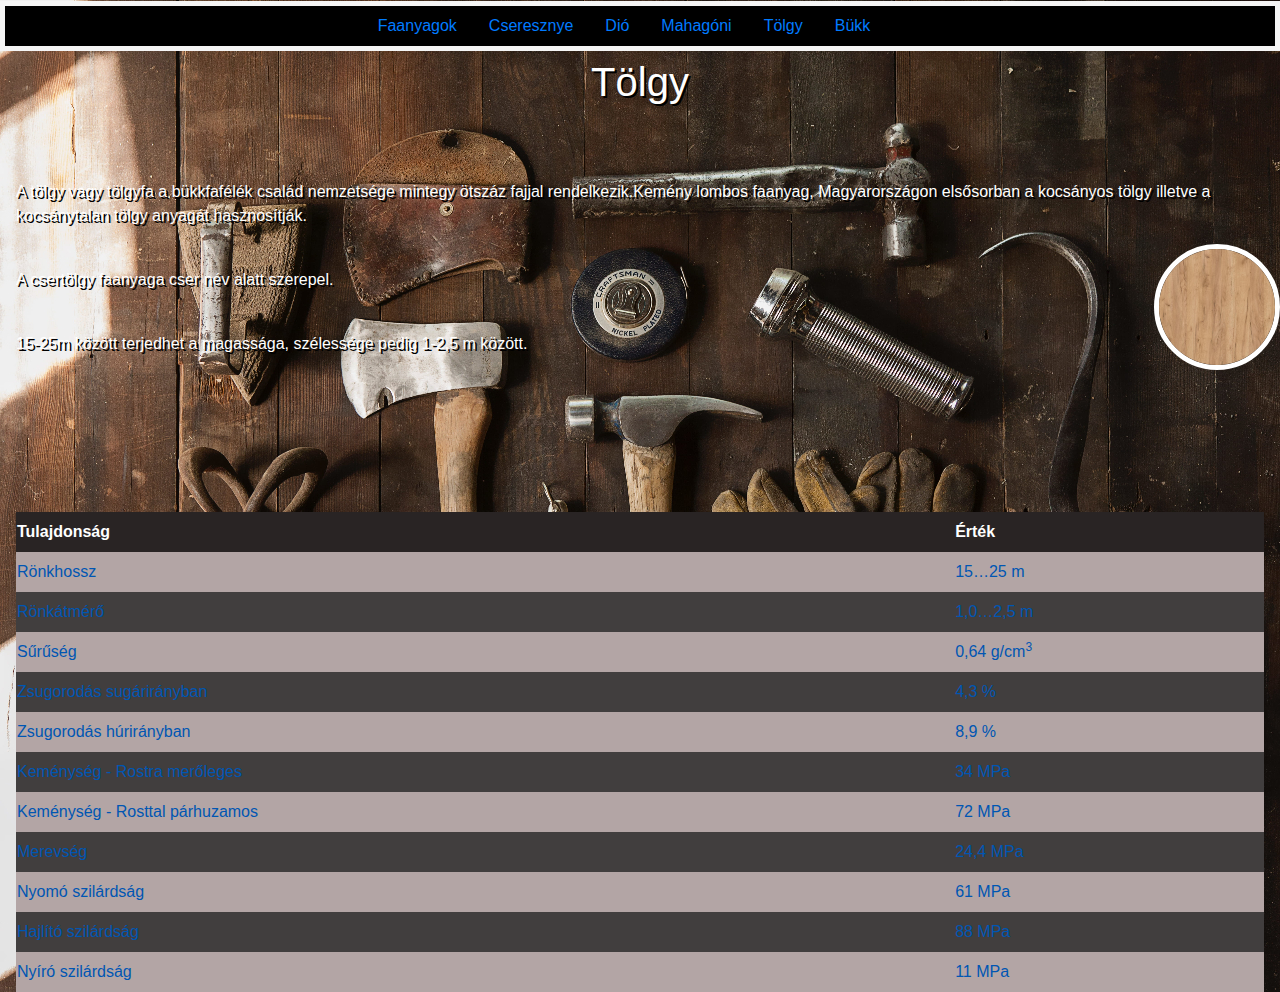
<file: Tölgy.html>
<!DOCTYPE html>
<html lang="hu">
<head>
    <meta charset="UTF-8">
    <meta http-equiv="X-UA-Compatible" content="IE=edge">
    <meta name="viewport" content="width=device-width, initial-scale=1.0">
    <link rel="stylesheet" href="bootstrap.min.css">
    <link rel="stylesheet" href="Főldal_css.css">
    <title>Főoldal</title>
</head>

<body>


  <ul class="nav justify-content-center">
    <li class="nav-item"><a class="nav-link" href="faanyagok.html">Faanyagok</a></li>
    <li class="nav-item"><a class="nav-link" href="cseresznye.html">Cseresznye</a></li>
    <li class="nav-item"><a class="nav-link" href="dió.html">Dió</a></li>
    <li class="nav-item"><a class="nav-link" href="Mahagóni.html">Mahagóni</a></li>
    <li class="nav-item"><a class="nav-link" href="Tölgy.html">Tölgy</a></li>
    <li class="nav-item"><a class="nav-link" href="bükk.html">Bükk</li>
</ul>

<h1 class="Bükk" style="text-align:center">Tölgy</h1>
<div>
<p>A tölgy vagy tölgyfa a bükkfafélék család nemzetsége mintegy ötszáz fajjal rendelkezik.Kemény lombos faanyag, Magyarországon elsősorban a kocsányos tölgy illetve a kocsánytalan tölgy anyagát hasznosítják.</p>
<img class="bükkfa" src="tölgy.jpg" alt="tölgy" title="tölgy" style="float: right;" width="10%" >
<br>
<p>A csertölgy faanyaga cser név alatt szerepel.</p>
<br>
<p>15-25m között terjedhet a magassága, szélessége pedig 1-2,5 m között.</p>
<br>

</div>
<br>
<br>


<table class="szoveg">
    <th>Tulajdonság</th>
    <th>Érték</th>
  </tr>
  <tr>
    <td>Rönkhossz</td>
    <td>15…25 m</td>
  </tr>
  <tr class="második">
    <td>Rönkátmérő</td>
    <td>1,0…2,5 m</td>
  </tr>
  <tr>
    <td>Sűrűség</td>
    <td>0,64 g/cm<sup>3</sup></td>
  </tr>
  <tr class="második">
    <td class="második">Zsugorodás sugárirányban</td>
    <td>4,3 %</td>
  </tr>
  <tr>
    <td>Zsugorodás húrirányban</td>
    <td>8,9 %</td>
  </tr>
  <tr class="második">
    <td class="második">Keménység - Rostra merőleges</td>
    <td>34 MPa</td>
  </tr>
  <tr>
    <td>Keménység - Rosttal párhuzamos</td>
    <td>72 MPa</td>
  </tr>
  <tr class="második">
    <td class="második">Merevség</td>
    <td>24,4 MPa</td>
  </tr>
  <tr>
    <td>Nyomó szilárdság</td>
    <td>61 MPa</td>
  </tr>
  <tr class="második">
    <td class="második">Hajlító szilárdság</td>
    <td>88 MPa</td>
  </tr>
  <tr>
    <td>Nyíró szilárdság</td>
    <td>11 MPa</td>
  </div>
</div>
  </tr>
</table>
</div>


</body>
</html>
</file>
<file: Főoldal.css>
h2{
    position: relative;
    left: 265%;
    color: white;
}
p{
    position: relative;
    left: 280%;
    color: white;
}
ul{
    position: absolute;
    top: 1px;
    color: rgb(245, 245, 245);
    border:solid;
    border-width: 5px 5px;
    background-color:rgb(0, 0, 0);
    width: 100%;
}
div{
    position: absolute;
    top: 180px;
}
body{
    background-image: url(újháttérkép.jpg);

}
</file>
<file: blog.css>
ul{
    position: absolute;
    top: 1px;
    color: rgb(245, 245, 245);
    border:solid;
    border-width: 5px 5px;
    background-color:rgb(0, 0, 0);
    width: 100%;
}
.tartalom img{
    width: 100%;
}

.tartalom p, h1{
    font-size: 20px;
}
h1{
    color: white;
    text-align: center;
    text-shadow: 2px 2px #000000; 
}
body{
    background-image: url(újháttérkép.jpg);
}
p{
    color: white;
    text-align: center;
    text-shadow: 2px 2px #000000; 
}
}
h1{
    color: white;
    text-align: center; 
}
h3{
    color: white;
    text-align: center;
    text-shadow: 2px 2px #000000;
</file>
<file: Főldal_css.css>
h1{
    position: relative;
    top: 50px;
    color: white;
    text-shadow: 2px 2px #000000; 
}

ul{
    position: absolute;
    top: 1px;
    color: rgb(245, 245, 245);
    border:solid;
    border-width: 5px 5px;
    background-color:rgb(0, 0, 0);
    width: 100%;
}
div{
    position: absolute;
    top: 180px;
}
img.bükkfa{
    border:solid 5px;
    border-radius:360px;
    border-color: white;
}

body{
    background-image: url(újháttérkép.jpg);

}
table{
    position: relative;
    top: 400px;
    
    
}
.jobbra{
    position: relative;
    left: 2000%;
    
}
.jobbrakülönc{
    position: relative;
    left: 3818%;
    

}
p{
    color:white;
    text-shadow: 2px 2px #000000; 
}
tr{
    background-color: rgb(rgb(12, 5, 112), green, blue);
    height: 40px;

}
table{
    width: 100%;
}
tr:nth-child(even) {
    background-color: #b3a5a5;; }

tr:hover {
   background-color: blue;
}
th{
   background-color: rgb(41, 36, 36);
   color: white;
}
.második{
    background-color: rgb(65, 62, 62);
}
</file>
<file: faanyagok.css>
body{
    width: 80%;
}
img{
    padding: 5%;
    width: %;
}
ul{
    position: absolute;
    top: 1px;
    color: rgb(245, 245, 245);
    border:solid;
    border-width: 5px 5px;
    background-color:rgb(0, 0, 0);
    width: 100%;
}
main{
    margin-top: 15%;
}
div{
    margin: 100%;
}
body{
    background-image: url(újháttérkép.jpg);
}
.card{
    margin: 10px;
    width: 10%;
    border: 3px solid black;
    padding: 10px;

}
</file>
<file: festekek.css>
ul{
    position: absolute;
    top: 1px;
    color: rgb(245, 245, 245);
    border:solid;
    border-width: 5px 5px;
    background-color:rgb(0, 0, 0);
    width: 100%;
}
img{
    width: 20%;
    padding: 5%;
}
div{
    margin: 2%;
}
body{
    background-image: url(újháttérkép.jpg);
}
h1{
    color: white;
    text-shadow: 2px 2px #000000; 
    text-align: center;
    
}
</file>
<file: Rólunk.css>
ul{
    position: absolute;
    top: 1px;
    color: rgb(245, 245, 245);
    border:solid;
    border-width: 5px 5px;
    background-color:rgb(0, 0, 0);
    width: 100%;
}
body{
    background-image: url(újháttérkép.jpg);
}
.center1{
    display: block;
    margin-left: auto;
    margin-right: auto;
    width: 20%;
}
.center2{
    display: block;
    margin-left: auto;
    margin-right: auto;
    width: 20%;
}
  .center3{
    display: block;
    margin-left: auto;
    margin-right: auto;
    width: 20%;
}
p{
    color: white;
    text-align: center;
    text-shadow: 2px 2px #000000; 
}
}
h1{
    color: white;
    text-align: center; 
}
.text{
    color: white;
    text-shadow: black;
    text-align: center;
}
.név{
    color: white;
    text-align: center;
    text-shadow: 2px 2px #000000; 
}
</file>
<file: Szerszámok.css>
ul{
    position: absolute;
    top: 1px;
    color: rgb(245, 245, 245);
    border:solid;
    border-width: 5px 5px;
    background-color:rgb(0, 0, 0);
    width: 100%;
}
img{
    width:25%;
    
}
.festo{
    position:relative;
    top:1500%;
}
h2{
    position:relative;
    bottom:-500%;
    color: black;
    text-shadow: -1px -1px 0 #fff, 1px -1px 0 #fff, -1px 1px 0 #fff, 1px 1px 0 #fff;
    margin-left: auto;
    margin-right: auto;
}
.linkek{
    position:relative;
    bottom: -1000px;
}
.linkek1{
    position:relative;
    bottom:-290%;
}
.container{
    position: relative;
    top: 100px;
}
.link1{
    position: relative;
    top: 130px;
    padding: 15px;
    
}
.link2{
    position: relative;
    top: 160px;
    padding: 15px;
    
}
.link3{
    position: relative;
    top: 160px;
    padding: 15px;
}

body{
    background-image: url(újháttérkép.jpg);
</file>
